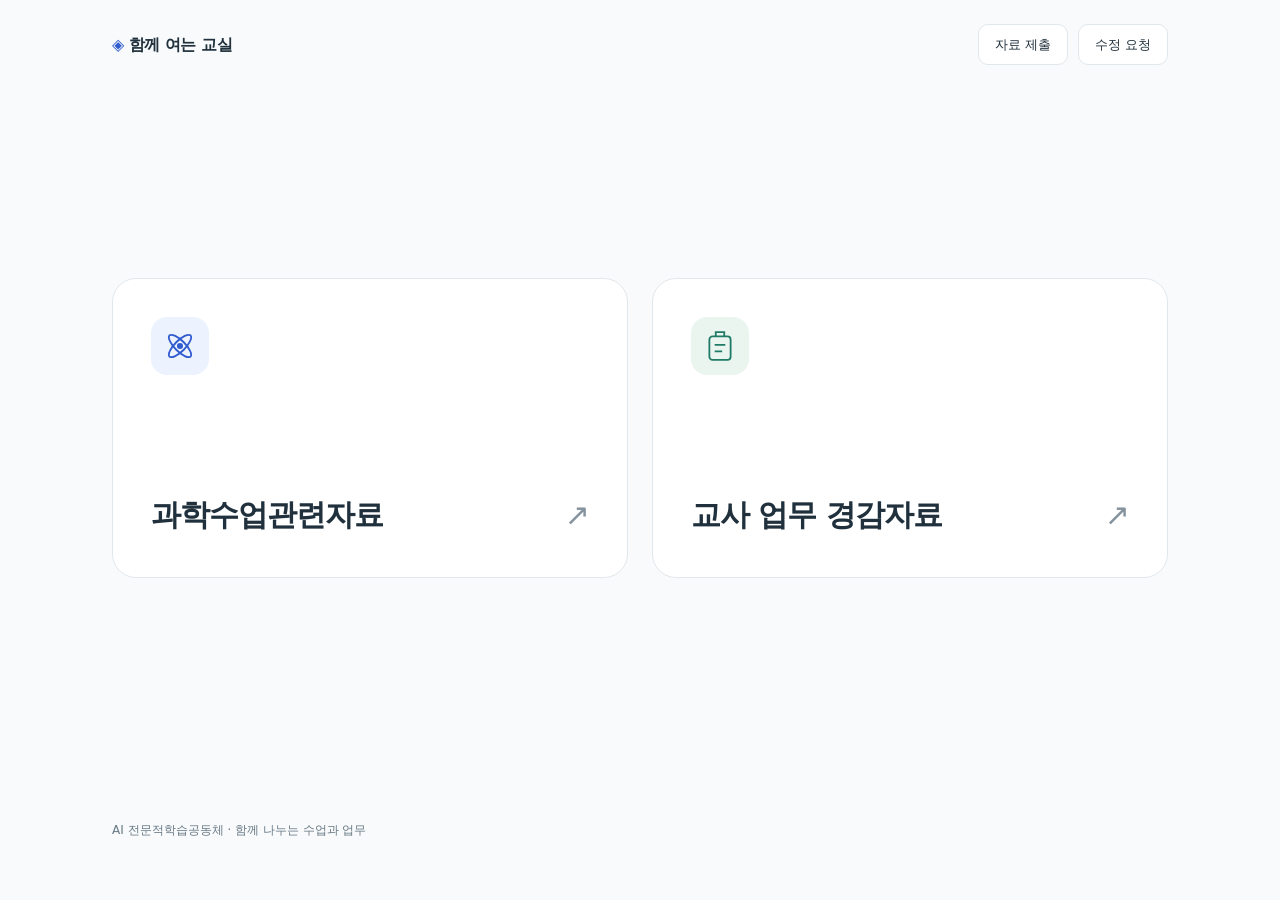
<file: index.html>
<!doctype html>
<html lang="ko"><head><meta charset="utf-8"><meta name="viewport" content="width=device-width,initial-scale=1"><title>함께 여는 교실</title><meta name="description" content="AI 전문적학습공동체의 과학수업 자료와 교사 업무 경감 자료"><link rel="stylesheet" href="style.css"></head>
<body><header><a class="brand" href="#"><span>◈</span> 함께 여는 교실</a><nav aria-label="자료 참여"><a id="submit" class="button small">자료 제출</a><a id="edit" class="button small">수정 요청</a></nav></header>
<main><section id="home" aria-label="자료 분류"><div class="choices">
<button class="choice" data-category="science"><svg viewBox="0 0 32 32" fill="none" stroke="currentColor" stroke-width="1.7" aria-hidden="true"><ellipse cx="16" cy="16" rx="14" ry="5" transform="rotate(45 16 16)"/><ellipse cx="16" cy="16" rx="14" ry="5" transform="rotate(-45 16 16)"/><circle cx="16" cy="16" r="2" fill="currentColor"/></svg><strong>과학수업관련자료 <span>↗</span></strong></button>
<button class="choice work" data-category="work"><svg viewBox="0 0 32 32" fill="none" stroke="currentColor" stroke-width="1.7" aria-hidden="true"><rect x="6" y="7" width="20" height="22" rx="3"/><path d="M12 7V3h8v4M11 15h10M11 21h7"/></svg><strong>교사 업무 경감자료 <span>↗</span></strong></button>
</div></section>
<section id="browse" hidden><a href="#" class="small muted">← 처음으로</a><h1 id="heading" tabindex="-1"></h1><div class="filters">
<label class="small" for="search">자료 검색</label><input class="search" id="search" type="search" placeholder="제목, 설명, 과목으로 검색">
<div id="scienceFilters"><fieldset><legend>학교급</legend><div id="school" class="chips"></div></fieldset><fieldset><legend>학년 · 여러 개 선택 가능</legend><div id="grades" class="chips"></div></fieldset><fieldset><legend>과목 · 여러 개 선택 가능</legend><div id="subjects" class="chips"></div></fieldset><p class="small muted">고등학교 과목의 편성 학년은 학교에 따라 다를 수 있습니다.</p></div>
<fieldset id="workFilters" hidden><legend>업무 분류</legend><div id="work" class="chips"></div></fieldset>
<div class="toolbar"><span class="small muted">선택하지 않으면 전체 자료를 표시합니다.</span><button class="small" id="reset">선택 초기화</button></div></div>
<p id="count" class="small muted" role="status"></p><div id="cards" class="cards"></div></section>
<noscript>자료 목록을 보려면 브라우저에서 JavaScript를 허용해 주세요.</noscript></main><footer>AI 전문적학습공동체 · 함께 나누는 수업과 업무</footer>
<script src="catalog.js"></script><script src="config.js"></script><script src="data.js"></script><script src="core.js"></script><script src="app.js"></script></body></html>
</file>
<file: style.css>
:root{--ink:#20313d;--muted:#687985;--line:#e1e8ec;--blue:#315cce;--green:#207b66;--paper:#f8fafb}*{box-sizing:border-box}body{margin:0;background:var(--paper);color:var(--ink);font:16px/1.65 'Malgun Gothic',system-ui,sans-serif;word-break:keep-all}a{color:inherit}button,input,select,textarea{font:inherit}button,a,input,textarea,select{touch-action:manipulation}button{cursor:pointer}button:disabled{cursor:default;opacity:.55}button,a,input,textarea,select{outline-offset:4px}button:focus-visible,a:focus-visible,input:focus-visible{outline:3px solid #d18521}[hidden]{display:none!important}header,main,footer{max-width:1120px;margin:auto;padding:24px 32px}header{display:flex;align-items:center;justify-content:space-between;gap:20px}.brand{font-weight:800;text-decoration:none;letter-spacing:-.5px}.brand span{color:var(--blue)}nav{display:flex;gap:10px;flex-wrap:wrap}.button,button{border:1px solid var(--line);border-radius:10px;background:#fff;padding:9px 16px;color:var(--ink);text-decoration:none;display:inline-block}.primary{background:var(--blue);color:#fff;border-color:var(--blue)}.small{font-size:13px}.muted{color:var(--muted)}#home{min-height:70vh;display:flex;align-items:center}.choices{display:grid;grid-template-columns:1fr 1fr;gap:24px;width:100%}.choice{padding:38px;min-height:300px;text-align:left;border-radius:24px;display:flex;flex-direction:column;align-items:flex-start;transition:box-shadow .2s,transform .2s}.choice:hover{transform:translateY(-4px);box-shadow:0 15px 40px #20313d0c}.choice svg{width:58px;height:58px;padding:12px;border-radius:16px;background:#edf2ff;color:var(--blue)}.choice.work svg{background:#eaf5f0;color:var(--green)}.choice strong{font-size:clamp(22px,3vw,30px);letter-spacing:-1px;margin-top:auto;padding-top:40px;width:100%;display:flex;justify-content:space-between;gap:15px}.choice strong span{color:#84939e;font-weight:400}h1{font-size:30px;letter-spacing:-1px;margin:20px 0}h2{font-size:20px;margin:8px 0}p{margin:10px 0}.filters{background:#fff;border:1px solid var(--line);border-radius:18px;padding:22px;margin:18px 0 26px}fieldset{border:0;padding:0;margin:16px 0}legend{font-size:13px;font-weight:700;margin-bottom:8px}.chips{display:flex;gap:8px;flex-wrap:wrap}.chip{display:inline-flex;position:relative;cursor:pointer}.chip input{position:absolute;opacity:0;width:1px}.chip span{border:1px solid var(--line);border-radius:8px;padding:6px 12px;font-size:14px;background:#fff}.chip input:checked+span{border-color:var(--blue);background:#edf2ff;color:var(--blue)}.chip input:focus-visible+span{outline:3px solid #d18521;outline-offset:2px}.search{width:100%;border:1px solid var(--line);border-radius:10px;padding:12px;background:#fafbfd}.toolbar{display:flex;justify-content:space-between;align-items:center;gap:16px}.cards{display:grid;grid-template-columns:repeat(2,1fr);gap:18px}.card{background:#fff;border:1px solid var(--line);border-radius:16px;padding:25px;display:flex;flex-direction:column}.card .description{white-space:pre-wrap;word-break:break-word;font-size:14px;color:#566874;flex:1}.meta{display:flex;gap:7px;flex-wrap:wrap;font-size:12px;color:#52687a}.tag{background:#f0f4f7;border-radius:5px;padding:3px 8px}.links{display:flex;gap:9px;flex-wrap:wrap;margin-top:20px}.empty{padding:60px 20px;text-align:center;border:1px dashed var(--line);border-radius:16px;grid-column:1/-1}.id{font-size:11px;color:var(--muted);margin-top:18px;user-select:all}footer{font-size:12px;color:var(--muted);margin-top:30px}label.field{display:block;margin:15px 0}label.field input,label.field textarea,label.field select{display:block;width:100%;padding:9px;border:1px solid #bdcbd5;border-radius:8px;margin-top:5px}textarea{min-height:95px;resize:vertical}.panel{background:#fff;border:1px solid var(--line);border-radius:16px;padding:24px;margin:20px 0}.notice{padding:12px;border-radius:9px;background:#edf2ff}.error{color:#a53122}.admin-grid{display:grid;grid-template-columns:260px 1fr;gap:20px}.admin-list button{width:100%;text-align:left;margin:4px 0;overflow-wrap:anywhere}.admin-list button[aria-current=true]{border-color:var(--blue);background:#edf2ff}.row{display:flex;gap:12px;flex-wrap:wrap}.row>*{flex:1}.full{width:100%}@media(max-width:700px){header,main,footer{padding:20px}header{align-items:flex-start;flex-direction:column}.choices,.cards,.admin-grid{grid-template-columns:1fr}.choice{min-height:200px;padding:26px}#home{min-height:auto;padding:35px 0}.choice strong{padding-top:25px}.toolbar{align-items:flex-start}.filters{padding:16px}.panel{padding:18px}}
</file>
